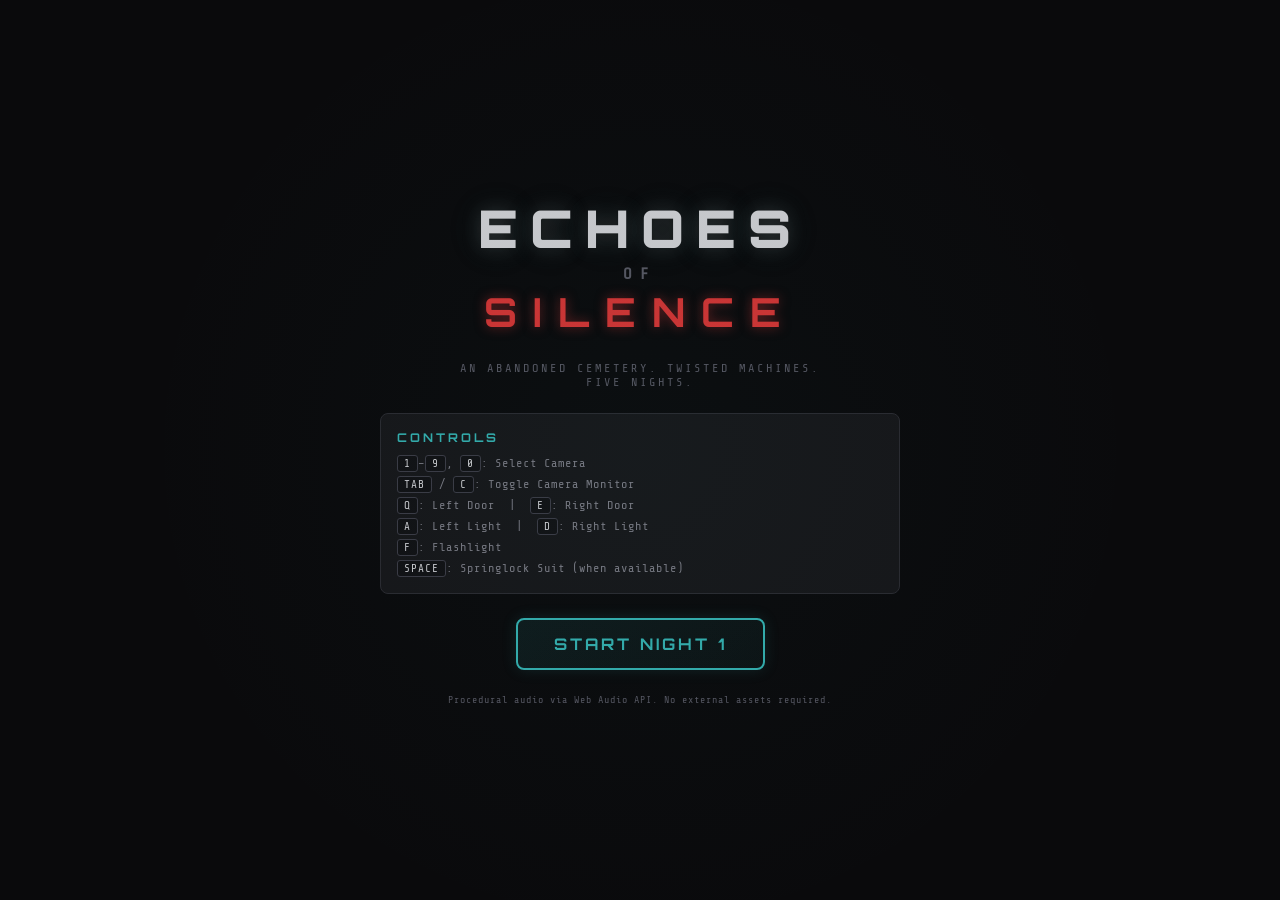
<file: index.html>
<!DOCTYPE html>
<html lang="en">

<head>
  <meta charset="UTF-8">
  <meta name="viewport" content="width=device-width, initial-scale=1.0, maximum-scale=1.0, user-scalable=no">
  <title>Echoes of Silence — Survival Horror</title>
  <meta name="description"
    content="Echoes of Silence: A browser-based survival horror game set in an abandoned cemetery. Monitor security cameras, manage power, and survive 5 nights against twisted animatronics.">
  <link rel="preconnect" href="https://fonts.googleapis.com">
  <link rel="preconnect" href="https://fonts.gstatic.com" crossorigin>
  <link href="https://fonts.googleapis.com/css2?family=Share+Tech+Mono&family=Orbitron:wght@400;700;900&display=swap"
    rel="stylesheet">
  <link rel="stylesheet" href="style.css">
</head>

<body>
  <div id="game-wrapper">
    <div id="game-container">

      <!-- Main 3D Canvas -->
      <canvas id="gameCanvas"></canvas>

      <!-- ===== PLAYER VIEW (Office/Security Room) ===== -->
      <div id="player-view" class="game-layer hidden">

        <!-- HUD Top Bar -->
        <header id="hud-top">
          <div class="hud-left">
            <div id="hud-time" class="hud-text-lg">12 AM</div>
            <div id="hud-night" class="hud-text-sm">NIGHT 1</div>
          </div>
          <div class="hud-center">
            <div id="hud-alert" class="hud-alert hidden">MOTION DETECTED</div>
          </div>
          <div class="hud-right">
            <div id="hud-power" class="hud-text-sm">
              <span class="power-icon">⚡</span>
              <span id="power-value">100</span>%
            </div>
            <div id="hud-power-bar">
              <div id="hud-power-fill"></div>
            </div>
          </div>
        </header>

        <!-- Left Door Area -->
        <div id="left-door-zone" class="door-zone door-left">
          <div class="door-visual" id="left-door-visual">
            <div class="door-frame"></div>
            <div class="door-panel" id="left-door-panel"></div>
          </div>
          <button id="btn-left-door" class="door-btn" title="Toggle Left Door">
            <span class="door-btn-icon">🚪</span>
            <span class="door-btn-label">LEFT DOOR</span>
            <span class="door-btn-status" id="left-door-status">OPEN</span>
          </button>
          <button id="btn-left-light" class="light-btn" title="Left Light">
            <span>🔦</span>
          </button>
        </div>

        <!-- Right Door Area -->
        <div id="right-door-zone" class="door-zone door-right">
          <div class="door-visual" id="right-door-visual">
            <div class="door-frame"></div>
            <div class="door-panel" id="right-door-panel"></div>
          </div>
          <button id="btn-right-door" class="door-btn" title="Toggle Right Door">
            <span class="door-btn-icon">🚪</span>
            <span class="door-btn-label">RIGHT DOOR</span>
            <span class="door-btn-status" id="right-door-status">OPEN</span>
          </button>
          <button id="btn-right-light" class="light-btn" title="Right Light">
            <span>🔦</span>
          </button>
        </div>

        <!-- Flashlight Button -->
        <button id="btn-flashlight" class="flashlight-btn" title="Toggle Flashlight">
          🔦 FLASHLIGHT
        </button>

        <!-- Camera Toggle -->
        <button id="btn-open-camera" class="camera-toggle-btn" title="Open Camera Monitor">
          <span class="cam-icon">📹</span>
          <span>CAMERA</span>
        </button>
      </div>

      <!-- ===== CAMERA MONITOR VIEW ===== -->
      <div id="camera-view" class="game-layer hidden">
        <div class="monitor-frame">

          <!-- Monitor Header -->
          <div class="monitor-header">
            <div class="monitor-title">ECHOES OF SILENCE</div>
            <div class="monitor-subtitle">SECURITY MONITORING SYSTEM</div>
          </div>

          <!-- Camera Feed Display -->
          <div id="camera-feed" class="camera-feed">
            <canvas id="cameraCanvas"></canvas>
            <div id="camera-label" class="camera-label">CAM 01 — ENTRANCE</div>
            <div id="camera-static" class="camera-static hidden"></div>
            <div id="camera-offline" class="camera-offline hidden">
              <span>⚠ CAMERA OFFLINE</span>
            </div>
            <div id="movement-detected" class="movement-alert hidden">
              MOVEMENT DETECTED
            </div>
            <!-- Scanline overlay -->
            <div class="scanline-overlay"></div>
            <!-- Timestamp -->
            <div id="camera-timestamp" class="camera-timestamp"></div>
          </div>

          <!-- Camera Selector Panel -->
          <div class="camera-panel">
            <div class="camera-buttons" id="camera-buttons">
              <!-- Generated by JS -->
            </div>

            <!-- Mini Map -->
            <div class="minimap-container">
              <canvas id="minimapCanvas" width="280" height="320"></canvas>
            </div>
          </div>

          <!-- Monitor Footer -->
          <div class="monitor-footer">
            <div class="monitor-power">
              <span class="power-icon">⚡</span>
              POWER: <span id="monitor-power-value">100</span>%
            </div>
            <div class="monitor-time">
              <span id="monitor-time-value">12 AM</span>
            </div>
            <button id="btn-close-camera" class="close-monitor-btn" title="Close Monitor">
              ✕ CLOSE MONITOR
            </button>
          </div>
        </div>
      </div>

      <!-- ===== ANIMATRONIC INSIDE ALERT ===== -->
      <div id="inside-alert-banner" class="alert-banner hidden">
        <span class="alert-blink">⚠ ANIMATRONIC INSIDE ⚠</span>
        <button id="btn-enter-springlock" class="springlock-enter-btn">
          ENTER SPRINGLOCK SUIT [E]
        </button>
      </div>

      <!-- ===== SPRINGLOCK SUIT HUD ===== -->
      <div id="springlock-hud" class="springlock-layer hidden">
        <div class="springlock-vignette"></div>
        <div class="springlock-visor"></div>
        <div class="springlock-info">
          <div class="springlock-title">SPRINGLOCK TIMER</div>
          <div id="springlock-countdown" class="springlock-counter">20</div>
          <div id="springlock-msg" class="springlock-message">REMAIN STILL...</div>
          <button id="btn-exit-springlock" class="springlock-exit-btn hidden">
            EXIT SUIT [E]
          </button>
        </div>
      </div>

      <!-- ===== THE THING EVENT ===== -->
      <div id="the-thing-overlay" class="thing-layer hidden">
        <div class="thing-darkness"></div>
        <div class="thing-figure-wrap" id="thing-figure-wrap">
          <img id="thing-img" src="assets/the-thing.jpg" alt="The Thing" draggable="false">
        </div>
        <div class="thing-content">
          <h2 class="thing-phrase">"the thing see you in the darkness"</h2>
          <div class="thing-qte">
            <div class="thing-qte-title">THE THING</div>
            <div class="thing-qte-prompt">TYPE THE SEQUENCE QUICKLY!</div>
            <div id="thing-sequence" class="qte-sequence"></div>
            <div id="thing-timer-bar" class="qte-timer-bar">
              <div id="thing-timer-fill" class="qte-timer-fill"></div>
            </div>
            <div id="thing-virtual-keys" class="qte-virtual-keys">
              <button class="qte-btn" data-key="W">W</button>
              <button class="qte-btn" data-key="A">A</button>
              <button class="qte-btn" data-key="S">S</button>
              <button class="qte-btn" data-key="D">D</button>
              <button class="qte-btn" data-key="Q">Q</button>
              <button class="qte-btn" data-key="E">E</button>
              <button class="qte-btn" data-key="SPACE">SPACE</button>
            </div>
          </div>
        </div>
      </div>

      <!-- ===== JUMPSCARE OVERLAY ===== -->
      <div id="jumpscare-overlay" class="jumpscare-layer hidden">
        <canvas id="jumpscareCanvas"></canvas>
      </div>

      <!-- ===== EVENT TOAST ===== -->
      <div id="event-toast" class="event-toast hidden">
        <span id="event-toast-text">YOU SURVIVED THE THING</span>
      </div>

      <!-- ===== TITLE / MENU SCREEN ===== -->
      <section id="screen-menu" class="screen-overlay">
        <div class="menu-container">
          <div class="menu-glitch-bg"></div>
          <h1 class="menu-title">
            <span class="title-echo">ECHOES</span>
            <span class="title-of">OF</span>
            <span class="title-silence">SILENCE</span>
          </h1>
          <p class="menu-subtitle">AN ABANDONED CEMETERY. TWISTED MACHINES. FIVE NIGHTS.</p>

          <div class="menu-controls">
            <h3>CONTROLS</h3>
            <ul>
              <li><kbd>1</kbd>–<kbd>9</kbd>, <kbd>0</kbd>: Select Camera</li>
              <li><kbd>TAB</kbd> / <kbd>C</kbd>: Toggle Camera Monitor</li>
              <li><kbd>Q</kbd>: Left Door &nbsp;|&nbsp; <kbd>E</kbd>: Right Door</li>
              <li><kbd>A</kbd>: Left Light &nbsp;|&nbsp; <kbd>D</kbd>: Right Light</li>
              <li><kbd>F</kbd>: Flashlight</li>
              <li><kbd>SPACE</kbd>: Springlock Suit (when available)</li>
            </ul>
          </div>

          <div class="menu-night-select" id="menu-night-select">
            <button class="menu-btn menu-btn-primary" id="btn-start-night" data-night="1">
              START NIGHT 1
            </button>
          </div>

          <div class="menu-footer">
            Procedural audio via Web Audio API. No external assets required.
          </div>
        </div>
      </section>

      <!-- ===== NIGHT INTRO SCREEN ===== -->
      <section id="screen-night-intro" class="screen-overlay hidden">
        <div class="night-intro-content">
          <div class="night-intro-number" id="night-intro-number">NIGHT 1</div>
          <div class="night-intro-time">12:00 AM</div>
        </div>
      </section>

      <!-- ===== GAME OVER SCREEN ===== -->
      <section id="screen-gameover" class="screen-overlay hidden">
        <div class="gameover-box">
          <h2 id="gameover-title" class="gameover-title">GAME OVER</h2>
          <p id="gameover-reason" class="gameover-reason">TWISTED FREDDY GOT YOU</p>
          <div id="gameover-time" class="gameover-time">SURVIVED UNTIL: 3 AM</div>
          <button id="btn-retry" class="menu-btn menu-btn-primary">RETRY</button>
        </div>
      </section>

      <!-- ===== WIN / 6 AM SCREEN ===== -->
      <section id="screen-win" class="screen-overlay hidden">
        <div class="win-box">
          <div class="win-time-display">
            <div class="win-5am">5 AM</div>
            <div class="win-6am">6:00 AM</div>
          </div>
          <p id="win-message" class="win-message">NIGHT COMPLETE</p>
          <p id="win-subtitle" class="win-subtitle"></p>
          <button id="btn-next-night" class="menu-btn menu-btn-primary">CONTINUE</button>
        </div>
      </section>

      <!-- ===== FINAL WIN SCREEN ===== -->
      <section id="screen-final-win" class="screen-overlay hidden">
        <div class="final-win-box">
          <div class="final-6am">6 AM</div>
          <div class="final-survived">YOU SURVIVED</div>
          <div class="final-location">THE CEMETERY</div>
          <div class="final-title">ECHOES OF SILENCE</div>
          <button id="btn-new-game" class="menu-btn menu-btn-primary">NEW GAME</button>
        </div>
      </section>

    </div>
  </div>

  <script src="script.js"></script>
</body>

</html>
</file>
<file: style.css>
/* ============================================================
   ECHOES OF SILENCE — CSS
   Dark, grainy, security-camera aesthetic
   ============================================================ */

/* ---------- Reset & Base ---------- */
*, *::before, *::after {
  margin: 0;
  padding: 0;
  box-sizing: border-box;
}

:root {
  --bg-darkest: #0a0a0c;
  --bg-dark: #111114;
  --bg-panel: #161619;
  --bg-panel-alt: #1a1a1e;
  --border-dim: #2a2a30;
  --border-accent: #3a3a44;
  --text-primary: #c8c8cc;
  --text-dim: #777780;
  --text-muted: #555560;
  --accent-red: #cc3333;
  --accent-red-dim: #882222;
  --accent-green: #33aa44;
  --accent-green-dim: #226633;
  --accent-amber: #cc9933;
  --accent-amber-dim: #886622;
  --accent-blue: #3366aa;
  --accent-cyan: #33aaaa;
  --glow-red: 0 0 12px rgba(204, 51, 51, 0.5);
  --glow-green: 0 0 12px rgba(51, 170, 68, 0.4);
  --glow-amber: 0 0 12px rgba(204, 153, 51, 0.4);
  --font-mono: 'Share Tech Mono', 'Courier New', monospace;
  --font-display: 'Orbitron', 'Arial Black', sans-serif;
  --scanline-opacity: 0.04;
}

html, body {
  width: 100%;
  height: 100%;
  overflow: hidden;
  background: var(--bg-darkest);
  color: var(--text-primary);
  font-family: var(--font-mono);
  cursor: default;
  user-select: none;
  -webkit-user-select: none;
}

/* ---------- Game Wrapper ---------- */
#game-wrapper {
  width: 100%;
  height: 100%;
  display: flex;
  align-items: center;
  justify-content: center;
  background: #000;
}

#game-container {
  position: relative;
  width: 100%;
  height: 100%;
  max-width: 1920px;
  max-height: 1080px;
  overflow: hidden;
  background: var(--bg-darkest);
}

/* ---------- Canvas ---------- */
#gameCanvas {
  position: absolute;
  top: 0;
  left: 0;
  width: 100%;
  height: 100%;
  z-index: 1;
  image-rendering: auto;
}

/* ---------- Layers ---------- */
.game-layer {
  position: absolute;
  top: 0;
  left: 0;
  width: 100%;
  height: 100%;
  z-index: 10;
  pointer-events: none;
}

.game-layer button,
.game-layer .door-zone {
  pointer-events: auto;
}

.hidden { display: none !important; }

/* ---------- HUD Top Bar ---------- */
#hud-top {
  position: absolute;
  top: 0;
  left: 0;
  right: 0;
  display: flex;
  justify-content: space-between;
  align-items: flex-start;
  padding: 12px 20px;
  z-index: 20;
  pointer-events: none;
  background: linear-gradient(to bottom, rgba(0,0,0,0.7) 0%, transparent 100%);
}

.hud-text-lg {
  font-family: var(--font-display);
  font-size: 28px;
  font-weight: 700;
  letter-spacing: 2px;
  color: var(--text-primary);
  text-shadow: 0 0 8px rgba(200,200,200,0.3);
}

.hud-text-sm {
  font-family: var(--font-mono);
  font-size: 14px;
  letter-spacing: 1px;
  color: var(--text-dim);
}

.hud-right {
  text-align: right;
}

.power-icon {
  color: var(--accent-amber);
}

#hud-power-bar {
  width: 120px;
  height: 6px;
  background: var(--bg-panel);
  border: 1px solid var(--border-dim);
  border-radius: 3px;
  margin-top: 4px;
  overflow: hidden;
}

#hud-power-fill {
  height: 100%;
  width: 100%;
  background: linear-gradient(90deg, var(--accent-green), var(--accent-green-dim));
  transition: width 0.5s ease, background 0.5s ease;
  border-radius: 3px;
}

#hud-power-fill.low {
  background: linear-gradient(90deg, var(--accent-amber), var(--accent-amber-dim));
}

#hud-power-fill.critical {
  background: linear-gradient(90deg, var(--accent-red), var(--accent-red-dim));
  animation: power-pulse 1s infinite;
}

@keyframes power-pulse {
  0%, 100% { opacity: 1; }
  50% { opacity: 0.5; }
}

/* ---------- Motion Alert ---------- */
.hud-alert {
  font-family: var(--font-display);
  font-size: 16px;
  font-weight: 700;
  color: var(--accent-red);
  letter-spacing: 3px;
  text-shadow: var(--glow-red);
  animation: alert-flash 0.8s ease infinite;
}

@keyframes alert-flash {
  0%, 100% { opacity: 1; }
  50% { opacity: 0.3; }
}

/* ---------- Door Zones ---------- */
.door-zone {
  position: absolute;
  top: 50%;
  transform: translateY(-50%);
  display: flex;
  flex-direction: column;
  align-items: center;
  gap: 8px;
  z-index: 15;
  pointer-events: auto;
}

.door-left { left: 10px; }
.door-right { right: 10px; }

.door-visual {
  position: relative;
  width: 50px;
  height: 120px;
}

.door-frame {
  position: absolute;
  inset: 0;
  border: 2px solid var(--border-accent);
  border-radius: 4px;
  background: rgba(20,20,24,0.6);
}

.door-panel {
  position: absolute;
  bottom: 0;
  left: 2px;
  right: 2px;
  height: 0%;
  background: linear-gradient(to bottom, #3a3a44, #252530);
  border-top: 2px solid var(--accent-amber-dim);
  transition: height 0.3s ease;
}

.door-panel.closed {
  height: 100%;
}

.door-btn {
  display: flex;
  flex-direction: column;
  align-items: center;
  gap: 2px;
  padding: 8px 12px;
  background: var(--bg-panel);
  border: 1px solid var(--border-dim);
  border-radius: 6px;
  color: var(--text-dim);
  font-family: var(--font-mono);
  font-size: 10px;
  letter-spacing: 1px;
  cursor: pointer;
  transition: all 0.2s ease;
}

.door-btn:hover {
  background: var(--bg-panel-alt);
  border-color: var(--accent-amber-dim);
  color: var(--text-primary);
}

.door-btn-icon { font-size: 18px; }

.door-btn-status {
  font-size: 9px;
  font-weight: bold;
}

.door-btn-status.closed-status {
  color: var(--accent-red);
  text-shadow: var(--glow-red);
}

.light-btn {
  padding: 6px 10px;
  background: var(--bg-panel);
  border: 1px solid var(--border-dim);
  border-radius: 4px;
  color: var(--text-dim);
  font-size: 16px;
  cursor: pointer;
  transition: all 0.2s ease;
}

.light-btn:hover,
.light-btn.active {
  background: var(--bg-panel-alt);
  border-color: var(--accent-amber);
  color: var(--accent-amber);
  box-shadow: var(--glow-amber);
}

/* ---------- Flashlight Button ---------- */
.flashlight-btn {
  position: absolute;
  bottom: 80px;
  left: 50%;
  transform: translateX(-50%);
  padding: 10px 24px;
  background: var(--bg-panel);
  border: 1px solid var(--border-dim);
  border-radius: 8px;
  color: var(--text-dim);
  font-family: var(--font-mono);
  font-size: 14px;
  letter-spacing: 2px;
  cursor: pointer;
  transition: all 0.2s ease;
  z-index: 15;
  pointer-events: auto;
}

.flashlight-btn:hover,
.flashlight-btn.active {
  background: var(--bg-panel-alt);
  border-color: var(--accent-amber);
  color: var(--accent-amber);
  box-shadow: var(--glow-amber);
}

/* ---------- Camera Toggle Button ---------- */
.camera-toggle-btn {
  position: absolute;
  bottom: 20px;
  left: 50%;
  transform: translateX(-50%);
  display: flex;
  align-items: center;
  gap: 8px;
  padding: 12px 32px;
  background: linear-gradient(135deg, var(--bg-panel) 0%, var(--bg-panel-alt) 100%);
  border: 2px solid var(--accent-cyan);
  border-radius: 10px;
  color: var(--accent-cyan);
  font-family: var(--font-display);
  font-size: 16px;
  font-weight: 700;
  letter-spacing: 3px;
  cursor: pointer;
  transition: all 0.3s ease;
  z-index: 15;
  pointer-events: auto;
  box-shadow: 0 0 15px rgba(51, 170, 170, 0.2);
}

.camera-toggle-btn:hover {
  background: rgba(51, 170, 170, 0.1);
  box-shadow: 0 0 25px rgba(51, 170, 170, 0.4);
  transform: translateX(-50%) scale(1.03);
}

.cam-icon { font-size: 20px; }

/* ============================================================
   CAMERA MONITOR VIEW
   ============================================================ */
#camera-view {
  z-index: 50;
  background: rgba(0,0,0,0.95);
  pointer-events: auto;
}

.monitor-frame {
  width: 100%;
  height: 100%;
  display: flex;
  flex-direction: column;
  border: 2px solid var(--border-dim);
  background: var(--bg-darkest);
}

/* Monitor Header */
.monitor-header {
  display: flex;
  justify-content: space-between;
  align-items: center;
  padding: 8px 16px;
  background: var(--bg-panel);
  border-bottom: 1px solid var(--border-dim);
}

.monitor-title {
  font-family: var(--font-display);
  font-size: 14px;
  font-weight: 700;
  letter-spacing: 3px;
  color: var(--accent-cyan);
  text-shadow: 0 0 8px rgba(51,170,170,0.3);
}

.monitor-subtitle {
  font-size: 10px;
  letter-spacing: 2px;
  color: var(--text-muted);
}

/* Camera Feed */
.camera-feed {
  flex: 1;
  position: relative;
  display: flex;
  overflow: hidden;
  background: #080808;
}

#cameraCanvas {
  width: 100%;
  height: 100%;
  object-fit: contain;
}

.camera-label {
  position: absolute;
  top: 12px;
  left: 16px;
  font-family: var(--font-mono);
  font-size: 14px;
  letter-spacing: 2px;
  color: var(--text-primary);
  text-shadow: 0 0 6px rgba(200,200,200,0.4);
  background: rgba(0,0,0,0.5);
  padding: 4px 10px;
  border-radius: 4px;
}

/* Scanline overlay */
.scanline-overlay {
  position: absolute;
  inset: 0;
  background: repeating-linear-gradient(
    0deg,
    transparent,
    transparent 2px,
    rgba(0, 0, 0, 0.08) 2px,
    rgba(0, 0, 0, 0.08) 4px
  );
  pointer-events: none;
  z-index: 2;
}

/* Camera static effect */
.camera-static {
  position: absolute;
  inset: 0;
  z-index: 3;
  pointer-events: none;
  animation: static-flash 0.15s steps(3) infinite;
  opacity: 0.3;
}

@keyframes static-flash {
  0% { background: rgba(180,180,180,0.05); }
  33% { background: rgba(100,100,100,0.08); }
  66% { background: rgba(150,150,150,0.03); }
  100% { background: rgba(120,120,120,0.06); }
}

/* Camera offline */
.camera-offline {
  position: absolute;
  inset: 0;
  display: flex;
  align-items: center;
  justify-content: center;
  background: rgba(0,0,0,0.9);
  z-index: 5;
}

.camera-offline span {
  font-family: var(--font-display);
  font-size: 24px;
  font-weight: 700;
  color: var(--accent-red);
  letter-spacing: 4px;
  text-shadow: var(--glow-red);
  animation: offline-blink 2s ease infinite;
}

@keyframes offline-blink {
  0%, 100% { opacity: 1; }
  50% { opacity: 0.4; }
}

/* Movement detected alert */
.movement-alert {
  position: absolute;
  top: 50px;
  left: 16px;
  font-family: var(--font-display);
  font-size: 13px;
  font-weight: 700;
  letter-spacing: 3px;
  color: var(--accent-red);
  text-shadow: var(--glow-red);
  background: rgba(0,0,0,0.6);
  padding: 4px 12px;
  border-radius: 4px;
  animation: alert-flash 0.6s ease 4;
  z-index: 4;
}

/* Camera timestamp */
.camera-timestamp {
  position: absolute;
  bottom: 8px;
  right: 12px;
  font-size: 11px;
  color: var(--text-muted);
  letter-spacing: 1px;
}

/* Camera Panel (buttons + minimap) */
.camera-panel {
  display: flex;
  gap: 8px;
  padding: 8px 12px;
  background: var(--bg-panel);
  border-top: 1px solid var(--border-dim);
  max-height: 50%;
  overflow-y: auto;
}

.camera-buttons {
  display: flex;
  flex-wrap: wrap;
  gap: 4px;
  flex: 1;
  align-content: flex-start;
}

.cam-btn {
  padding: 6px 10px;
  background: var(--bg-dark);
  border: 1px solid var(--border-dim);
  border-radius: 4px;
  color: var(--text-dim);
  font-family: var(--font-mono);
  font-size: 10px;
  letter-spacing: 1px;
  cursor: pointer;
  transition: all 0.15s ease;
  white-space: nowrap;
}

.cam-btn:hover {
  background: var(--bg-panel-alt);
  border-color: var(--accent-cyan);
  color: var(--text-primary);
}

.cam-btn.active {
  background: rgba(51, 170, 170, 0.15);
  border-color: var(--accent-cyan);
  color: var(--accent-cyan);
  text-shadow: 0 0 6px rgba(51,170,170,0.3);
}

.cam-btn.has-enemy {
  border-color: var(--accent-red-dim);
  animation: enemy-pulse 2s ease infinite;
}

@keyframes enemy-pulse {
  0%, 100% { border-color: var(--accent-red-dim); }
  50% { border-color: var(--accent-red); box-shadow: 0 0 6px rgba(204,51,51,0.3); }
}

/* Minimap */
.minimap-container {
  width: 280px;
  min-width: 200px;
  background: var(--bg-dark);
  border: 1px solid var(--border-dim);
  border-radius: 6px;
  overflow: hidden;
}

#minimapCanvas {
  width: 100%;
  height: 100%;
}

/* Monitor Footer */
.monitor-footer {
  display: flex;
  align-items: center;
  justify-content: space-between;
  padding: 8px 16px;
  background: var(--bg-panel);
  border-top: 1px solid var(--border-dim);
}

.monitor-power {
  font-size: 12px;
  letter-spacing: 1px;
  color: var(--accent-green);
}

.monitor-time {
  font-family: var(--font-display);
  font-size: 14px;
  font-weight: 700;
  letter-spacing: 2px;
  color: var(--text-primary);
}

.close-monitor-btn {
  padding: 6px 16px;
  background: var(--bg-dark);
  border: 1px solid var(--accent-red-dim);
  border-radius: 6px;
  color: var(--accent-red);
  font-family: var(--font-mono);
  font-size: 11px;
  letter-spacing: 2px;
  cursor: pointer;
  transition: all 0.2s ease;
}

.close-monitor-btn:hover {
  background: rgba(204,51,51,0.1);
  border-color: var(--accent-red);
  box-shadow: var(--glow-red);
}

/* ============================================================
   ANIMATRONIC INSIDE ALERT
   ============================================================ */
.alert-banner {
  position: absolute;
  top: 50%;
  left: 50%;
  transform: translate(-50%, -50%);
  display: flex;
  flex-direction: column;
  align-items: center;
  gap: 16px;
  padding: 24px 40px;
  background: rgba(10,10,12,0.95);
  border: 2px solid var(--accent-red);
  border-radius: 12px;
  box-shadow: var(--glow-red), 0 0 40px rgba(204,51,51,0.2);
  z-index: 60;
  pointer-events: auto;
}

.alert-blink {
  font-family: var(--font-display);
  font-size: 18px;
  font-weight: 700;
  letter-spacing: 3px;
  color: var(--accent-red);
  text-shadow: var(--glow-red);
  animation: alert-flash 0.5s ease infinite;
}

.springlock-enter-btn {
  padding: 12px 28px;
  background: linear-gradient(135deg, #332200, #442200);
  border: 2px solid var(--accent-amber);
  border-radius: 8px;
  color: var(--accent-amber);
  font-family: var(--font-display);
  font-size: 14px;
  font-weight: 700;
  letter-spacing: 2px;
  cursor: pointer;
  transition: all 0.2s ease;
  box-shadow: var(--glow-amber);
}

.springlock-enter-btn:hover {
  background: rgba(204,153,51,0.2);
  transform: scale(1.05);
}

/* ============================================================
   SPRINGLOCK SUIT HUD
   ============================================================ */
.springlock-layer {
  position: absolute;
  inset: 0;
  z-index: 70;
  display: flex;
  align-items: center;
  justify-content: center;
}

.springlock-vignette {
  position: absolute;
  inset: 0;
  background: radial-gradient(ellipse at center, transparent 30%, rgba(0,0,0,0.9) 100%);
  pointer-events: none;
}

.springlock-visor {
  position: absolute;
  inset: 0;
  border: 8px solid rgba(60,50,30,0.6);
  border-radius: 40% 40% 50% 50%;
  box-shadow: inset 0 0 60px rgba(0,0,0,0.8);
  pointer-events: none;
}

.springlock-info {
  position: relative;
  z-index: 2;
  display: flex;
  flex-direction: column;
  align-items: center;
  gap: 8px;
}

.springlock-title {
  font-family: var(--font-display);
  font-size: 16px;
  font-weight: 700;
  letter-spacing: 3px;
  color: var(--accent-amber);
  text-shadow: var(--glow-amber);
}

.springlock-counter {
  font-family: var(--font-display);
  font-size: 72px;
  font-weight: 900;
  color: var(--accent-red);
  text-shadow: var(--glow-red), 0 0 30px rgba(204,51,51,0.3);
  animation: counter-pulse 1s ease infinite;
}

@keyframes counter-pulse {
  0%, 100% { transform: scale(1); }
  50% { transform: scale(1.05); }
}

.springlock-message {
  font-size: 12px;
  letter-spacing: 2px;
  color: var(--text-dim);
}

.springlock-exit-btn {
  margin-top: 12px;
  padding: 10px 24px;
  background: var(--bg-panel);
  border: 2px solid var(--accent-green);
  border-radius: 8px;
  color: var(--accent-green);
  font-family: var(--font-display);
  font-size: 13px;
  font-weight: 700;
  letter-spacing: 2px;
  cursor: pointer;
  transition: all 0.2s ease;
  box-shadow: var(--glow-green);
}

.springlock-exit-btn:hover {
  background: rgba(51,170,68,0.15);
  transform: scale(1.05);
}

/* ============================================================
   THE THING EVENT
   ============================================================ */
.thing-layer {
  position: absolute;
  inset: 0;
  z-index: 80;
  display: flex;
  flex-direction: column;
  align-items: center;
  justify-content: center;
  pointer-events: auto;
}

.thing-darkness {
  position: absolute;
  inset: 0;
  background: rgba(0,0,0,0.97);
  animation: darkness-breathe 4s ease infinite;
}

@keyframes darkness-breathe {
  0%, 100% { background: rgba(0,0,0,0.97); }
  50% { background: rgba(5,0,0,0.99); }
}

.thing-figure-wrap {
  position: relative;
  z-index: 2;
  max-width: 320px;
  max-height: 40vh;
  animation: thing-emerge 3s ease-out forwards;
}

@keyframes thing-emerge {
  0% { opacity: 0; transform: scale(0.7) translateY(30px); filter: blur(8px); }
  60% { opacity: 0.7; transform: scale(0.95) translateY(5px); filter: blur(2px); }
  100% { opacity: 1; transform: scale(1) translateY(0); filter: blur(0); }
}

.thing-figure-wrap img {
  width: 100%;
  height: 100%;
  object-fit: contain;
  filter: contrast(1.3) brightness(0.8) saturate(0.6);
}

.thing-content {
  position: relative;
  z-index: 3;
  display: flex;
  flex-direction: column;
  align-items: center;
  gap: 16px;
  margin-top: 20px;
}

.thing-phrase {
  font-family: var(--font-display);
  font-size: 18px;
  font-weight: 700;
  letter-spacing: 3px;
  color: var(--accent-red);
  text-shadow: var(--glow-red);
  text-align: center;
  animation: phrase-glitch 3s ease infinite;
}

@keyframes phrase-glitch {
  0%, 95%, 100% { transform: translateX(0); opacity: 1; }
  96% { transform: translateX(-3px); opacity: 0.8; }
  97% { transform: translateX(3px); opacity: 0.6; }
  98% { transform: translateX(-1px); opacity: 0.9; }
}

.thing-qte {
  display: flex;
  flex-direction: column;
  align-items: center;
  gap: 12px;
  padding: 20px;
  background: rgba(20,20,24,0.9);
  border: 1px solid var(--accent-red-dim);
  border-radius: 10px;
}

.thing-qte-title {
  font-family: var(--font-display);
  font-size: 14px;
  font-weight: 700;
  letter-spacing: 4px;
  color: var(--accent-red);
  text-shadow: var(--glow-red);
}

.thing-qte-prompt {
  font-size: 11px;
  letter-spacing: 2px;
  color: var(--text-dim);
}

/* QTE Sequence Display */
.qte-sequence {
  display: flex;
  gap: 8px;
  flex-wrap: wrap;
  justify-content: center;
}

.qte-key {
  width: 44px;
  height: 44px;
  display: flex;
  align-items: center;
  justify-content: center;
  background: var(--bg-dark);
  border: 2px solid var(--border-accent);
  border-radius: 6px;
  font-family: var(--font-display);
  font-size: 16px;
  font-weight: 700;
  color: var(--text-dim);
  letter-spacing: 1px;
  transition: all 0.2s ease;
}

.qte-key.current {
  border-color: var(--accent-amber);
  color: var(--accent-amber);
  box-shadow: var(--glow-amber);
  transform: scale(1.15);
}

.qte-key.success {
  border-color: var(--accent-green);
  color: var(--accent-green);
  background: rgba(51,170,68,0.1);
}

.qte-key.fail {
  border-color: var(--accent-red);
  color: var(--accent-red);
  background: rgba(204,51,51,0.1);
  animation: key-shake 0.3s ease;
}

@keyframes key-shake {
  0%, 100% { transform: translateX(0); }
  25% { transform: translateX(-4px); }
  75% { transform: translateX(4px); }
}

/* QTE Timer Bar */
.qte-timer-bar {
  width: 100%;
  max-width: 300px;
  height: 6px;
  background: var(--bg-dark);
  border: 1px solid var(--border-dim);
  border-radius: 3px;
  overflow: hidden;
}

.qte-timer-fill {
  height: 100%;
  width: 100%;
  background: linear-gradient(90deg, var(--accent-red), var(--accent-amber));
  transition: width 0.1s linear;
}

/* QTE Virtual Keys (touch) */
.qte-virtual-keys {
  display: none;
  flex-wrap: wrap;
  gap: 6px;
  justify-content: center;
}

.qte-btn {
  padding: 10px 16px;
  background: var(--bg-panel);
  border: 1px solid var(--border-accent);
  border-radius: 6px;
  color: var(--text-primary);
  font-family: var(--font-display);
  font-size: 14px;
  font-weight: 700;
  cursor: pointer;
  transition: all 0.15s ease;
}

.qte-btn:active {
  background: rgba(51,170,170,0.2);
  border-color: var(--accent-cyan);
}

/* Touch device detection */
@media (pointer: coarse) {
  .qte-virtual-keys { display: flex; }
}

/* ============================================================
   JUMPSCARE OVERLAY
   ============================================================ */
.jumpscare-layer {
  position: absolute;
  inset: 0;
  z-index: 90;
  background: #000;
}

#jumpscareCanvas {
  width: 100%;
  height: 100%;
}

/* ============================================================
   EVENT TOAST
   ============================================================ */
.event-toast {
  position: absolute;
  top: 50%;
  left: 50%;
  transform: translate(-50%, -50%);
  padding: 16px 32px;
  background: rgba(10,10,12,0.95);
  border: 1px solid var(--accent-green);
  border-radius: 10px;
  box-shadow: var(--glow-green);
  z-index: 95;
  animation: toast-in 0.4s ease;
}

.event-toast span {
  font-family: var(--font-display);
  font-size: 16px;
  font-weight: 700;
  letter-spacing: 3px;
  color: var(--accent-green);
  text-shadow: var(--glow-green);
}

@keyframes toast-in {
  0% { opacity: 0; transform: translate(-50%, -50%) scale(0.8); }
  100% { opacity: 1; transform: translate(-50%, -50%) scale(1); }
}

/* ============================================================
   SCREEN OVERLAYS
   ============================================================ */
.screen-overlay {
  position: absolute;
  inset: 0;
  display: flex;
  align-items: center;
  justify-content: center;
  z-index: 100;
  background: var(--bg-darkest);
}

/* ---------- Menu Screen ---------- */
.menu-container {
  position: relative;
  display: flex;
  flex-direction: column;
  align-items: center;
  gap: 24px;
  padding: 40px;
  max-width: 600px;
  width: 90%;
}

.menu-glitch-bg {
  position: absolute;
  inset: -50%;
  background: radial-gradient(ellipse at center, rgba(51,170,170,0.03) 0%, transparent 60%);
  pointer-events: none;
}

.menu-title {
  display: flex;
  flex-direction: column;
  align-items: center;
  gap: 4px;
  text-align: center;
}

.title-echo {
  font-family: var(--font-display);
  font-size: 52px;
  font-weight: 900;
  letter-spacing: 12px;
  color: var(--text-primary);
  text-shadow: 0 0 20px rgba(200,200,200,0.2), 0 0 40px rgba(51,170,170,0.1);
}

.title-of {
  font-family: var(--font-mono);
  font-size: 16px;
  letter-spacing: 8px;
  color: var(--text-muted);
}

.title-silence {
  font-family: var(--font-display);
  font-size: 40px;
  font-weight: 700;
  letter-spacing: 16px;
  color: var(--accent-red);
  text-shadow: var(--glow-red);
}

.menu-subtitle {
  font-size: 12px;
  letter-spacing: 3px;
  color: var(--text-muted);
  text-align: center;
  max-width: 400px;
}

.menu-controls {
  width: 100%;
  padding: 16px;
  background: var(--bg-panel);
  border: 1px solid var(--border-dim);
  border-radius: 8px;
}

.menu-controls h3 {
  font-family: var(--font-display);
  font-size: 12px;
  font-weight: 700;
  letter-spacing: 3px;
  color: var(--accent-cyan);
  margin-bottom: 10px;
}

.menu-controls ul {
  list-style: none;
  display: flex;
  flex-direction: column;
  gap: 4px;
}

.menu-controls li {
  font-size: 12px;
  color: var(--text-dim);
  letter-spacing: 1px;
}

.menu-controls kbd {
  display: inline-block;
  padding: 1px 6px;
  background: var(--bg-dark);
  border: 1px solid var(--border-accent);
  border-radius: 3px;
  font-family: var(--font-mono);
  font-size: 11px;
  color: var(--text-primary);
}

.menu-btn {
  padding: 14px 36px;
  border-radius: 8px;
  font-family: var(--font-display);
  font-size: 16px;
  font-weight: 700;
  letter-spacing: 3px;
  cursor: pointer;
  transition: all 0.3s ease;
  border: 2px solid;
}

.menu-btn-primary {
  background: linear-gradient(135deg, rgba(51,170,170,0.1), rgba(51,170,170,0.05));
  border-color: var(--accent-cyan);
  color: var(--accent-cyan);
  box-shadow: 0 0 15px rgba(51,170,170,0.15);
}

.menu-btn-primary:hover {
  background: rgba(51,170,170,0.15);
  box-shadow: 0 0 25px rgba(51,170,170,0.3);
  transform: scale(1.05);
}

.menu-footer {
  font-size: 10px;
  letter-spacing: 1px;
  color: var(--text-muted);
  text-align: center;
}

/* ---------- Night Intro Screen ---------- */
#screen-night-intro {
  background: #000;
}

.night-intro-content {
  display: flex;
  flex-direction: column;
  align-items: center;
  gap: 12px;
  animation: intro-fade 3s ease forwards;
}

.night-intro-number {
  font-family: var(--font-display);
  font-size: 48px;
  font-weight: 900;
  letter-spacing: 8px;
  color: var(--text-primary);
  text-shadow: 0 0 20px rgba(200,200,200,0.3);
}

.night-intro-time {
  font-family: var(--font-mono);
  font-size: 20px;
  letter-spacing: 4px;
  color: var(--text-dim);
}

@keyframes intro-fade {
  0% { opacity: 0; transform: scale(0.9); }
  20% { opacity: 1; transform: scale(1); }
  80% { opacity: 1; }
  100% { opacity: 0; }
}

/* ---------- Game Over Screen ---------- */
.gameover-box {
  display: flex;
  flex-direction: column;
  align-items: center;
  gap: 16px;
  padding: 40px;
  animation: gameover-in 0.5s ease;
}

@keyframes gameover-in {
  0% { opacity: 0; transform: scale(1.3); }
  100% { opacity: 1; transform: scale(1); }
}

.gameover-title {
  font-family: var(--font-display);
  font-size: 48px;
  font-weight: 900;
  letter-spacing: 6px;
  color: var(--accent-red);
  text-shadow: var(--glow-red);
  animation: alert-flash 1s ease infinite;
}

.gameover-reason {
  font-size: 14px;
  letter-spacing: 2px;
  color: var(--accent-amber);
}

.gameover-time {
  font-size: 12px;
  letter-spacing: 1px;
  color: var(--text-muted);
}

/* ---------- Win Screen ---------- */
.win-box {
  display: flex;
  flex-direction: column;
  align-items: center;
  gap: 16px;
  padding: 40px;
  animation: win-in 1s ease;
}

@keyframes win-in {
  0% { opacity: 0; }
  100% { opacity: 1; }
}

.win-time-display {
  display: flex;
  flex-direction: column;
  align-items: center;
  gap: 8px;
}

.win-5am {
  font-family: var(--font-display);
  font-size: 24px;
  color: var(--text-dim);
  letter-spacing: 4px;
}

.win-6am {
  font-family: var(--font-display);
  font-size: 56px;
  font-weight: 900;
  letter-spacing: 6px;
  color: var(--accent-green);
  text-shadow: var(--glow-green), 0 0 40px rgba(51,170,68,0.3);
  animation: six-am-glow 2s ease infinite;
}

@keyframes six-am-glow {
  0%, 100% { text-shadow: var(--glow-green); }
  50% { text-shadow: var(--glow-green), 0 0 30px rgba(51,170,68,0.5); }
}

.win-message {
  font-family: var(--font-display);
  font-size: 18px;
  font-weight: 700;
  letter-spacing: 4px;
  color: var(--accent-amber);
}

.win-subtitle {
  font-size: 12px;
  letter-spacing: 2px;
  color: var(--text-dim);
}

/* ---------- Final Win Screen ---------- */
.final-win-box {
  display: flex;
  flex-direction: column;
  align-items: center;
  gap: 20px;
  padding: 40px;
  animation: final-in 2s ease;
}

@keyframes final-in {
  0% { opacity: 0; }
  30% { opacity: 0; }
  100% { opacity: 1; }
}

.final-6am {
  font-family: var(--font-display);
  font-size: 40px;
  font-weight: 900;
  letter-spacing: 6px;
  color: var(--accent-green);
  text-shadow: var(--glow-green);
}

.final-survived {
  font-family: var(--font-display);
  font-size: 32px;
  font-weight: 700;
  letter-spacing: 8px;
  color: var(--text-primary);
  text-shadow: 0 0 20px rgba(200,200,200,0.3);
}

.final-location {
  font-family: var(--font-mono);
  font-size: 18px;
  letter-spacing: 4px;
  color: var(--text-muted);
}

.final-title {
  font-family: var(--font-display);
  font-size: 28px;
  font-weight: 900;
  letter-spacing: 6px;
  color: var(--accent-cyan);
  text-shadow: 0 0 15px rgba(51,170,170,0.4);
  margin-top: 20px;
}

/* ============================================================
   RESPONSIVE
   ============================================================ */
@media (max-width: 768px) {
  .title-echo { font-size: 32px; letter-spacing: 6px; }
  .title-silence { font-size: 24px; letter-spacing: 8px; }
  .menu-container { padding: 20px; gap: 16px; }
  .camera-panel { flex-direction: column; }
  .minimap-container { width: 100%; min-width: unset; height: 200px; }
  .hud-text-lg { font-size: 20px; }
  .door-zone { transform: translateY(-50%) scale(0.85); }
  .camera-toggle-btn { font-size: 13px; padding: 10px 20px; }
  .gameover-title { font-size: 32px; }
  .win-6am { font-size: 40px; }
}

@media (max-width: 480px) {
  .title-echo { font-size: 24px; }
  .title-silence { font-size: 18px; }
  .menu-controls li { font-size: 10px; }
  .camera-panel { padding: 4px 6px; }
  .cam-btn { padding: 4px 6px; font-size: 8px; }
  .door-zone { transform: translateY(-50%) scale(0.7); }
}

/* ============================================================
   VIGNETTE & ATMOSPHERE
   ============================================================ */
#game-container::after {
  content: '';
  position: absolute;
  inset: 0;
  background: radial-gradient(ellipse at center, transparent 50%, rgba(0,0,0,0.6) 100%);
  pointer-events: none;
  z-index: 5;
}

/* Noise grain overlay */
#game-container::before {
  content: '';
  position: absolute;
  inset: 0;
  opacity: 0.035;
  z-index: 4;
  pointer-events: none;
  background-image: url("data:image/svg+xml,%3Csvg viewBox='0 0 256 256' xmlns='http://www.w3.org/2000/svg'%3E%3Cfilter id='n'%3E%3CfeTurbulence type='fractalNoise' baseFrequency='0.9' numOctaves='4' stitchTiles='stitch'/%3E%3C/filter%3E%3Crect width='100%25' height='100%25' filter='url(%23n)'/%3E%3C/svg%3E");
  background-size: 128px 128px;
  animation: grain-shift 0.5s steps(4) infinite;
}

@keyframes grain-shift {
  0% { transform: translate(0, 0); }
  25% { transform: translate(-2px, 1px); }
  50% { transform: translate(1px, -2px); }
  75% { transform: translate(-1px, 2px); }
  100% { transform: translate(2px, -1px); }
}
</file>
